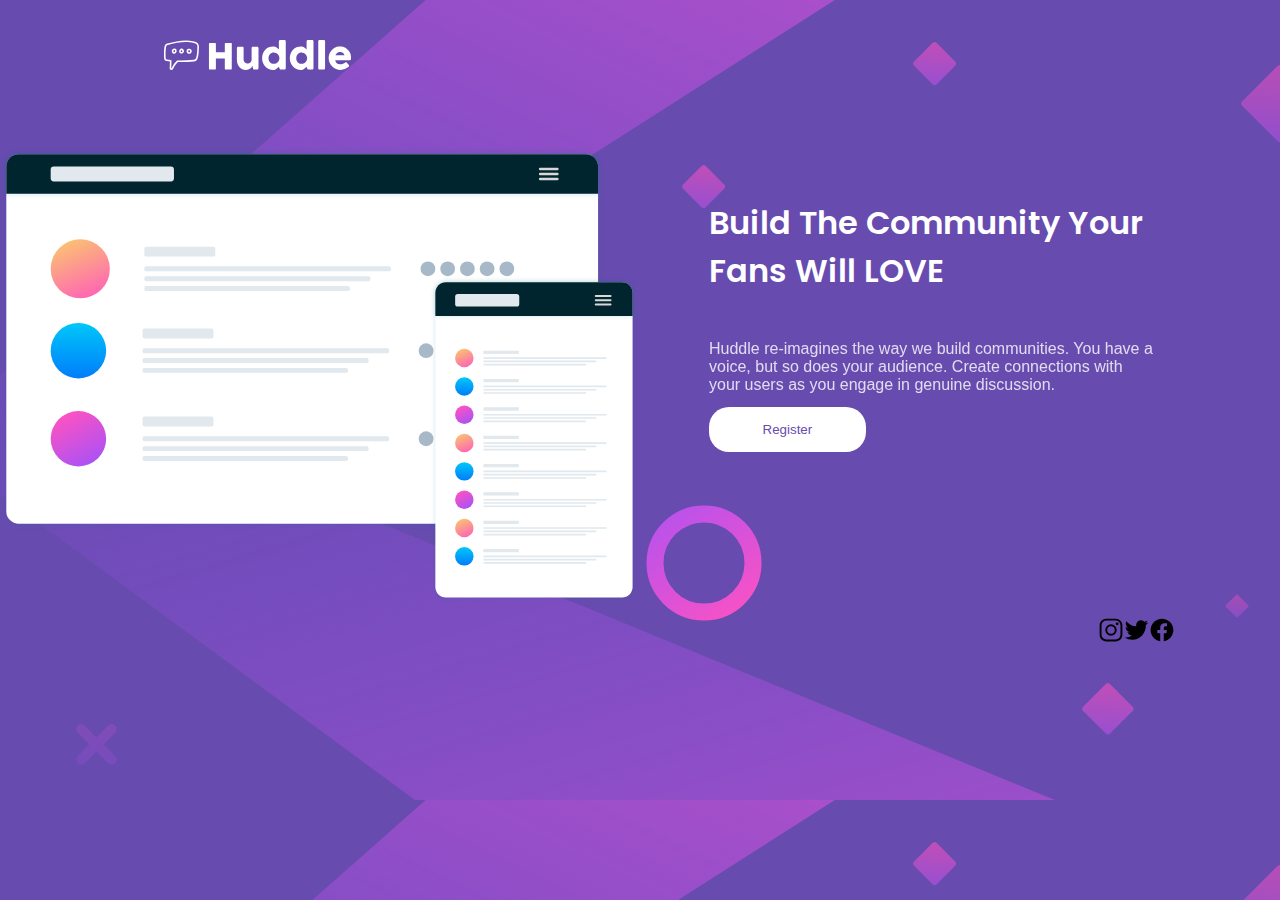
<file: index.html>
<!DOCTYPE html>
<html lang="en">
  <head>
    <meta charset="UTF-8" />
    <meta http-equiv="X-UA-Compatible" content="IE=edge" />
    <link rel="stylesheet" href="style.css" />
    <link
      href="https://fonts.googleapis.com/css2?family=Barlow+Semi+Condensed:ital,wght@0,500;1,600&family=Fraunces:opsz,wght@9..144,700&family=Montserrat:ital,wght@1,300&family=Poppins:wght@400;600&display=swap"
      rel="stylesheet"
    />
    <link
      href="https://fonts.googleapis.com/css2?family=Barlow+Semi+Condensed:ital,wght@0,500;1,600&family=Fraunces:opsz,wght@9..144,700&family=Montserrat:ital,wght@1,300&family=Open+Sans&display=swap"
      rel="stylesheet"
    />
    <meta name="viewport" content="width=device-width, initial-scale=1.0" />
    <title>landing page</title>
  </head>
  <body>
    <header>
      <img src="logo.svg" alt="#" class="head" />
    </header>

    <div class="parent-container">
      <div class="img-content">
        <img src="illustration-mockups.svg" alt="#" id="mock-up" />
      </div>
      <div class="text-content">
        <span>
          <p id="big-text">Build The Community Your Fans Will LOVE</p>
        </span>

        <span>
          <p id="small-text">
            Huddle re-imagines the way we build communities. You have a voice,
            but so does your audience. Create connections with your users as you
            engage in genuine discussion.
          </p>
        </span>

        <button id="butt">Register</button>
      </div>
    </div>

    <footer>
      <div class="icons">
        <img src="logo-instagram.svg" alt="instagram" id="insta" />

        <img src="logo-twitter.svg" alt="twitter" id="twitt" />

        <img src="logo-facebook.svg" alt="facebook" id="fb" />
      </div>
    </footer>
  </body>
</html>
</file>
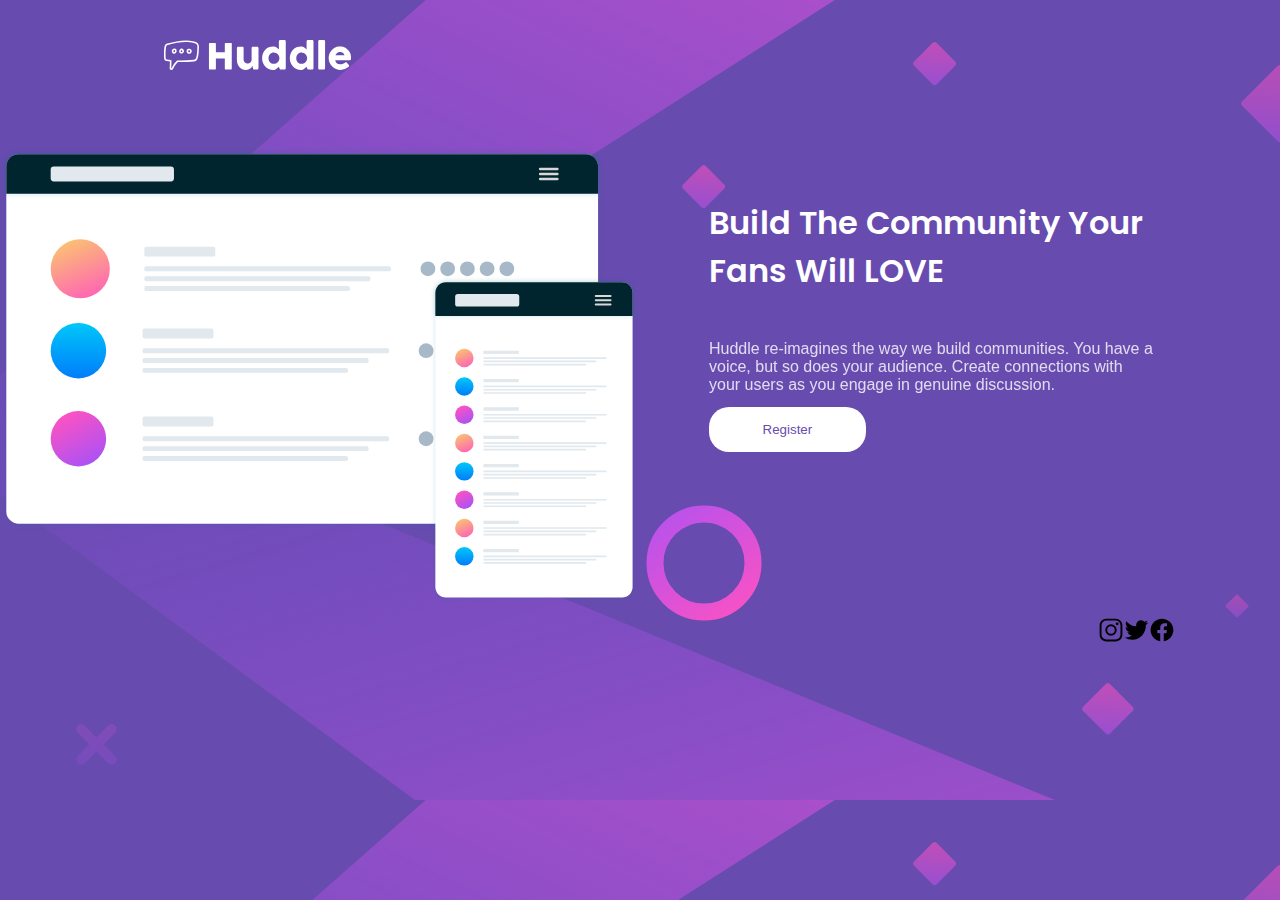
<file: html/index.html>
<!DOCTYPE html>
<html lang="en">
  <head>
    <meta charset="UTF-8" />
    <meta http-equiv="X-UA-Compatible" content="IE=edge" />
    <link rel="stylesheet" href="/css/style.css" />
    <link
      href="https://fonts.googleapis.com/css2?family=Barlow+Semi+Condensed:ital,wght@0,500;1,600&family=Fraunces:opsz,wght@9..144,700&family=Montserrat:ital,wght@1,300&family=Poppins:wght@400;600&display=swap"
      rel="stylesheet"
    />
    <link
      href="https://fonts.googleapis.com/css2?family=Barlow+Semi+Condensed:ital,wght@0,500;1,600&family=Fraunces:opsz,wght@9..144,700&family=Montserrat:ital,wght@1,300&family=Open+Sans&display=swap"
      rel="stylesheet"
    />
    <meta name="viewport" content="width=device-width, initial-scale=1.0" />
    <title>landing page</title>
  </head>
  <body>
    <header>
      <img src="/images/logo.svg" alt="#" class="head" />
    </header>

    <div class="parent-container">
      <div class="img-content">
        <img src="/images/illustration-mockups.svg" alt="#" id="mock-up" />
      </div>
      <div class="text-content">
        <span>
          <p id="big-text">Build The Community Your Fans Will LOVE</p>
        </span>

        <span>
          <p id="small-text">
            Huddle re-imagines the way we build communities. You have a voice,
            but so does your audience. Create connections with your users as you
            engage in genuine discussion.
          </p>
        </span>

        <button id="butt">Register</button>
      </div>
    </div>

    <footer>
      <div class="icons">
        <img src="/images/logo-instagram.svg" alt="instagram" id="insta" />

        <img src="/images/logo-twitter.svg" alt="twitter" id="twitt" />

        <img src="/images/logo-facebook.svg" alt="facebook" id="fb" />
      </div>
    </footer>
  </body>
</html>
</file>
<file: style.css>
* {
  padding: 0;
  margin: 0;
}

body {
  background-color: hsl(257, 40%, 49%);
  background-image: url("/images/bg-desktop.svg");
  width: 100%;
}

.head {
  width: 500px;
  height: 50px;
  margin-left: 5px;
  margin-top: 30px;
}

.parent-container {
  display: flex;
  flex-wrap: wrap-reverse;
  margin-top: 5%;
}

#mock-up {
  width: 90%;
  margin-right: 5%;
}

.text-content {
  width: 35%;
  color: white;
  margin-top: 4%;
}

#big-text {
  margin-bottom: 10%;
  font-weight: 600;
  font-size: xx-large;
  font-family: "Poppins", sans-serif;
}

#small-text {
  font-family: "opensans", sans-serif;
  font-weight: 400;
  font-size: medium;
  opacity: 0.8;
}

button {
  width: 35%;
  height: 11%;
  border-radius: 20px;
  border-style: none;
  background: white;
  color: hsl(257, 40%, 49%);
  margin-top: 3%;
}

button:hover {
  background: hsl(300, 69%, 71%);
  cursor: pointer;
  color: white;
  transition: 0.5s;
}

.icons {
  width: 2%;
  display: flex;
  margin-left: 85%;
  padding: 10px;
}

#twitt {
  display: flex;
  color: white;
}

#twitt:hover {
  background: hsl(300, 69%, 71%);
  cursor: pointer;
  opacity: 0.8;
  transition: 0.5s;
}

@media all and (max-width:375px) {
  * {
    padding: 0;
    margin: 0;
  }

  body {
    background-color: hsl(257, 40%, 49%);
    background-image: url("/images/bg-mobile.svg");
    width: 100%;
  }

  .head {
    width: 250px;
    height: 30px;
    margin-left: 5px;
    margin-top: 30px;
  }

  .parent-container {
    display: grid;
    grid-area: span;
    margin-right: 15%;
    margin-top: 5%;
    justify-content: center;
  }

  #mock-up {
    width: 70%;
    margin-left:18%;
  }

  .text-content {
    width: 80%;
    color: white;
    margin-top: 10%;
    justify-content: center;
    margin-left: 20%;
  }

  #big-text {
    margin-bottom: 10%;
    font-weight: 600;
    font-size: large;
    font-family: "Poppins", sans-serif;
  }
  
  #small-text {
    font-family: "opensans", sans-serif;
    font-weight: 400;
    font-size: small;
    opacity: 0.8;
  }
  
button {
    width: 70%;
    height: 20%;
    border-radius: 20px;
    border-style: none;
    background: white;
    color: hsl(257, 40%, 49%);
    margin-top: 7%;
    margin-left: 7%;
  }

  button:hover {
    background: hsl(300, 69%, 71%);
    cursor: pointer;
    color: white;
    transition: 0.5s;
  }

  .icons {
    width: 8%;
    display: flex;
    margin-left: 33%;
    margin-top: 10%;
    padding: 10px;
  }
}
</file>
<file: css/style.css>
* {
  padding: 0;
  margin: 0;
}

body {
  background-color: hsl(257, 40%, 49%);
  background-image: url("/images/bg-desktop.svg");
  width: 100%;
}

.head {
  width: 500px;
  height: 50px;
  margin-left: 5px;
  margin-top: 30px;
}

.parent-container {
  display: flex;
  flex-wrap: wrap-reverse;
  margin-top: 5%;
}

#mock-up {
  width: 90%;
  margin-right: 5%;
}

.text-content {
  width: 35%;
  color: white;
  margin-top: 4%;
}

#big-text {
  margin-bottom: 10%;
  font-weight: 600;
  font-size: xx-large;
  font-family: "Poppins", sans-serif;
}

#small-text {
  font-family: "opensans", sans-serif;
  font-weight: 400;
  font-size: medium;
  opacity: 0.8;
}

button {
  width: 35%;
  height: 11%;
  border-radius: 20px;
  border-style: none;
  background: white;
  color: hsl(257, 40%, 49%);
  margin-top: 3%;
}

button:hover {
  background: hsl(300, 69%, 71%);
  cursor: pointer;
  color: white;
  transition: 0.5s;
}

.icons {
  width: 2%;
  display: flex;
  margin-left: 85%;
  padding: 10px;
}

#twitt {
  display: flex;
  color: white;
}

#twitt:hover {
  background: hsl(300, 69%, 71%);
  cursor: pointer;
  opacity: 0.8;
  transition: 0.5s;
}

@media all and (max-width: 375px) {
  * {
    padding: 0;
    margin: 0;
  }

  body {
    background-color: hsl(257, 40%, 49%);
    background-image: url("/images/bg-mobile.svg");
    width: 100%;
  }

  .head {
    width: 250px;
    height: 30px;
    margin-left: 5px;
    margin-top: 30px;
  }

  .parent-container {
    display: grid;
    grid-area: span;
    margin-right: 15%;
    margin-top: 5%;
    justify-content: center;
  }

  #mock-up {
    width: 70%;
    margin-left:18%;
  }

  .text-content {
    width: 80%;
    color: white;
    margin-top: 10%;
    justify-content: center;
    margin-left: 20%;
  }

  #big-text {
    margin-bottom: 10%;
    font-weight: 600;
    font-size: large;
    font-family: "Poppins", sans-serif;
  }
  
  #small-text {
    font-family: "opensans", sans-serif;
    font-weight: 400;
    font-size: small;
    opacity: 0.8;
  }
  
button {
    width: 70%;
    height: 20%;
    border-radius: 20px;
    border-style: none;
    background: white;
    color: hsl(257, 40%, 49%);
    margin-top: 7%;
    margin-left: 7%;
  }

  button:hover {
    background: hsl(300, 69%, 71%);
    cursor: pointer;
    color: white;
    transition: 0.5s;
  }

  .icons {
    width: 8%;
    display: flex;
    margin-left: 33%;
    margin-top: 10%;
    padding: 10px;
  }
}
</file>
